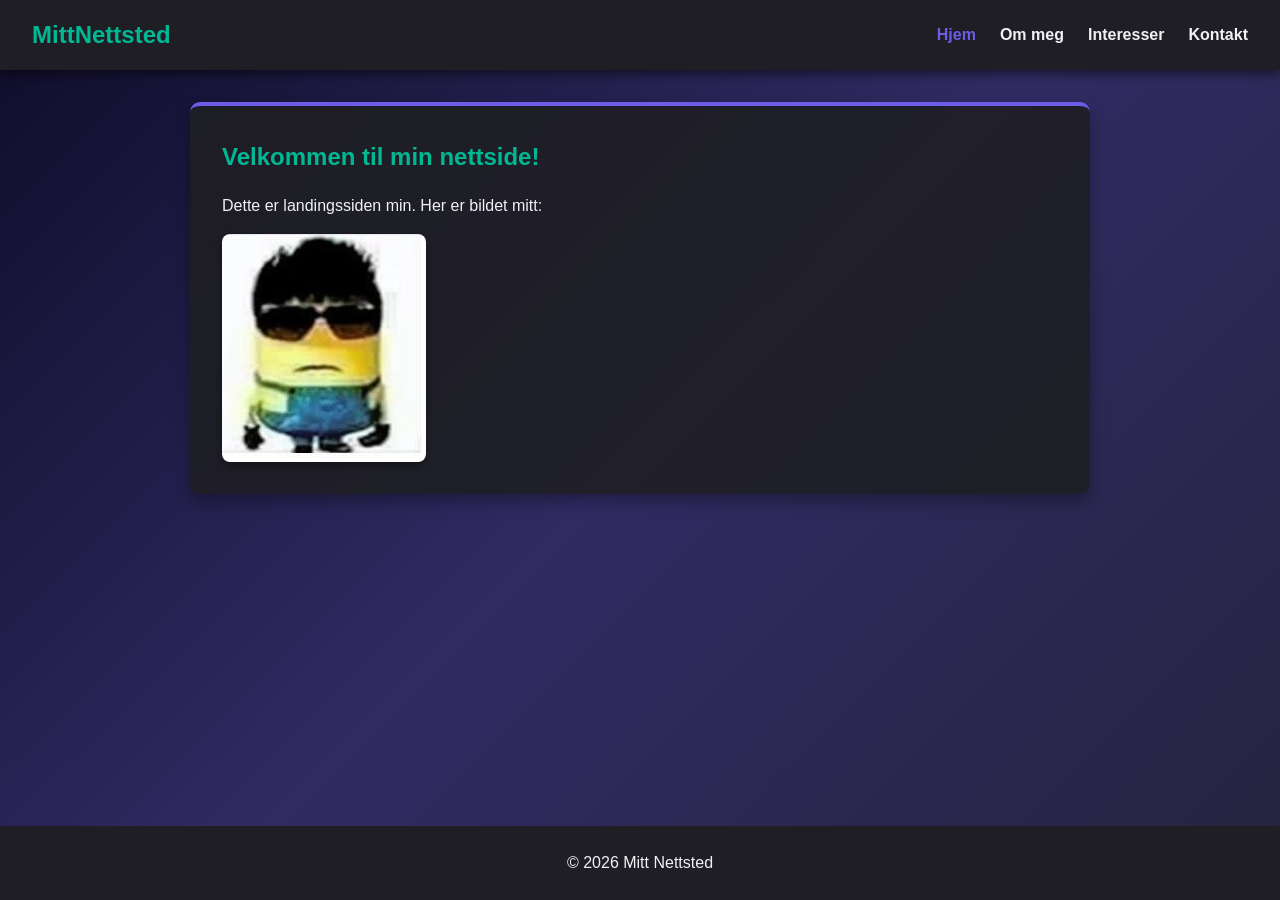
<file: index.html>
<!DOCTYPE html>
<html lang="no">
<head>
  <meta charset="UTF-8">
  <meta name="viewport" content="width=device-width, initial-scale=1.0">
  <title>Min Nettside - Hjem</title>
  <link rel="stylesheet" href="style.css">
</head>
<body>

  <header>
    <div class="logo">MittNettsted</div>
    <nav>
      <ul>
        <li><a href="index.html" class="aktiv">Hjem</a></li>
        <li><a href="om-meg.html">Om meg</a></li>
        <li><a href="intereser.html">Interesser</a></li>
        <li><a href="kontakt.html">Kontakt</a></li>
      </ul>
    </nav>
  </header>

  <main>
    <section class="seksjon">
      <h1>Velkommen til min nettside!</h1>
      <p>Dette er landingssiden min. Her er bildet mitt:</p>
      
      
      <img src="bilde.jpg" alt="Mitt bilde" class="responsive">
    </section>
  </main>

  <footer>
    <p>© 2026 Mitt Nettsted</p>
  </footer>

</body>
</html>
</file>
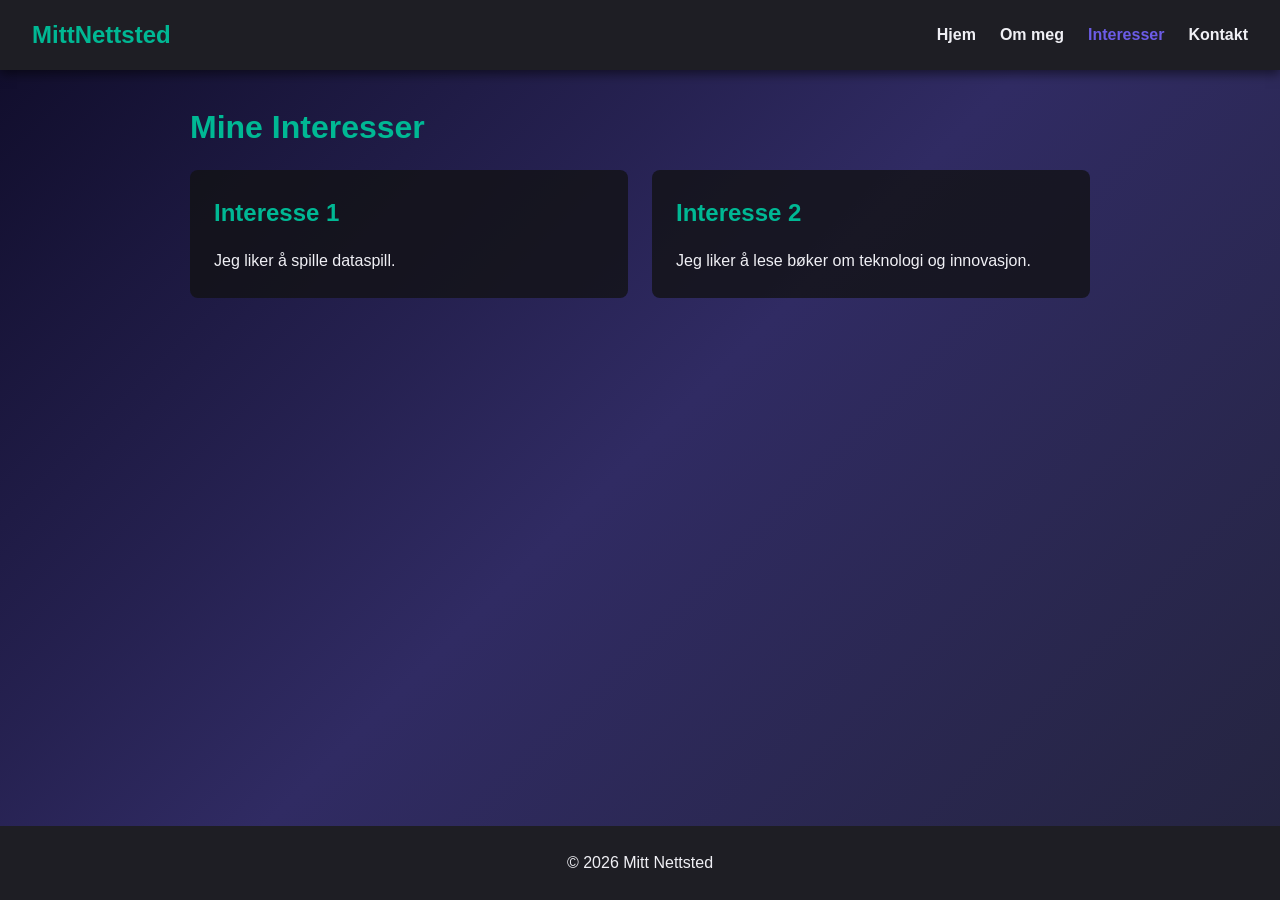
<file: intereser.html>
<!DOCTYPE html>
<html lang="no">
<head>
  <meta charset="UTF-8">
  <meta name="viewport" content="width=device-width, initial-scale=1.0">
  <title>Mine Interesser</title>
  <link rel="stylesheet" href="style.css">
</head>
<body>

  <header>
    <div class="logo">MittNettsted</div>
    <nav>
      <ul>
        <li><a href="index.html">Hjem</a></li>
        <li><a href="om-meg.html">Om meg</a></li>
        <li><a href="intereser.html" class="aktiv">Interesser</a></li>
        <li><a href="kontakt.html">Kontakt</a></li>
      </ul>
    </nav>
  </header>

  <main>
    <h1>Mine Interesser</h1>
    <div class="grid">
      <article class="kort">
        <h2>Interesse 1</h2>
        <p>Jeg liker å spille dataspill.</p>
      </article>
      <article class="kort">
        <h2>Interesse 2</h2>
        <p>Jeg liker å lese bøker om teknologi og innovasjon.</p>
      </article>
    </div>
  </main>

  <footer>
    <p>© 2026 Mitt Nettsted</p>
  </footer>

</body>
</html>
</file>
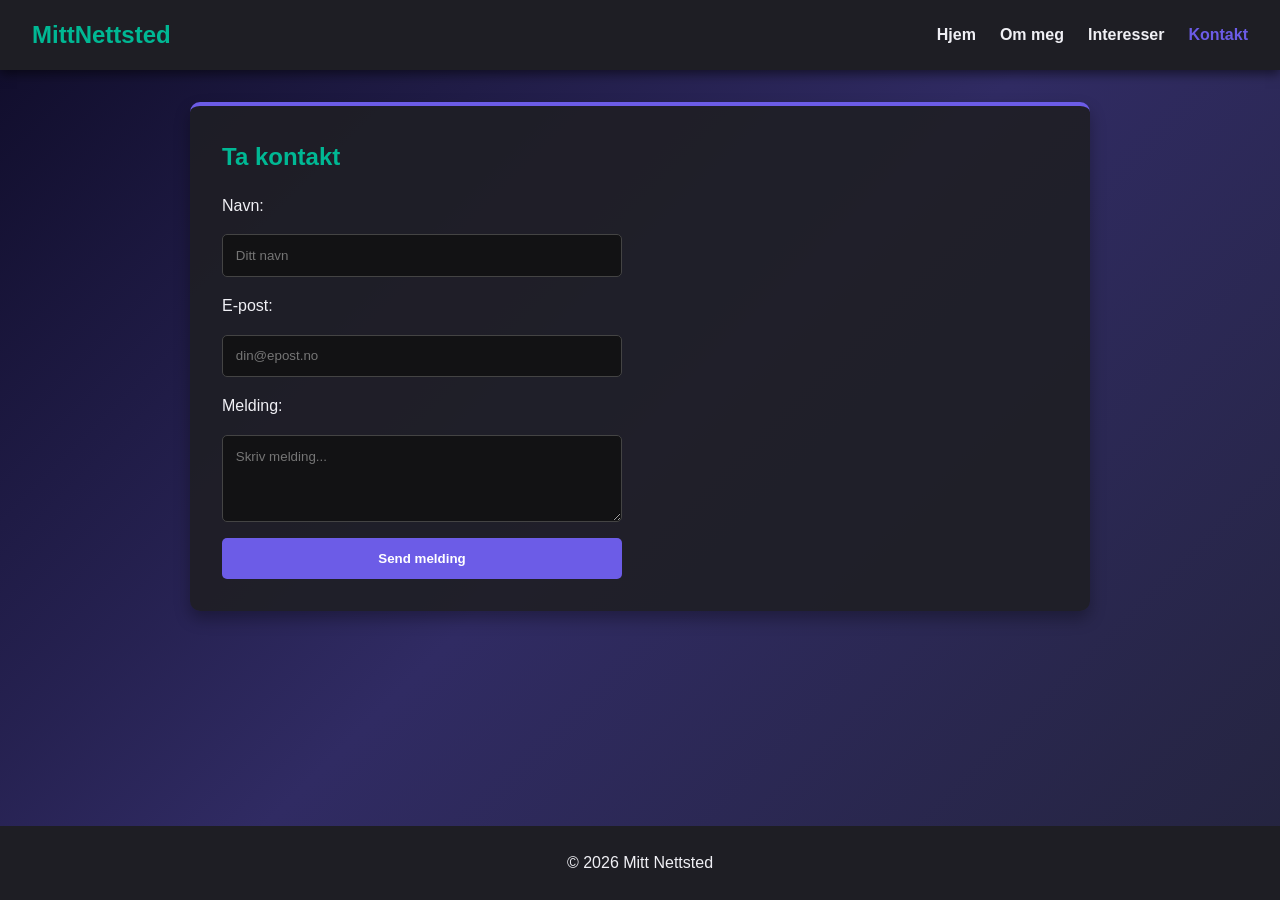
<file: kontakt.html>
<!DOCTYPE html>
<html lang="no">
<head>
  <meta charset="UTF-8">
  <meta name="viewport" content="width=device-width, initial-scale=1.0">
  <title>Kontakt</title>
  <link rel="stylesheet" href="style.css">
</head>
<body>

  <header>
    <div class="logo">MittNettsted</div>
    <nav>
      <ul>
        <li><a href="index.html">Hjem</a></li>
        <li><a href="om-meg.html">Om meg</a></li>
        <li><a href="interesser.html">Interesser</a></li>
        <li><a href="kontakt.html" class="aktiv">Kontakt</a></li>
      </ul>
    </nav>
  </header>

  <main>
    <section class="seksjon">
      <h1>Ta kontakt</h1>
      <form action="#" method="post">
        <label for="navn">Navn:</label>
        <input type="text" id="navn" name="navn" required placeholder="Ditt navn">

        <label for="epost">E-post:</label>
        <input type="email" id="epost" name="epost" required placeholder="din@epost.no">

        <label for="melding">Melding:</label>
        <textarea id="melding" name="melding" rows="4" required placeholder="Skriv melding..."></textarea>

        <button type="submit">Send melding</button>
      </form>
    </section>
  </main>

  <footer>
    <p>© 2026 Mitt Nettsted</p>
  </footer>

</body>
</html>
</file>
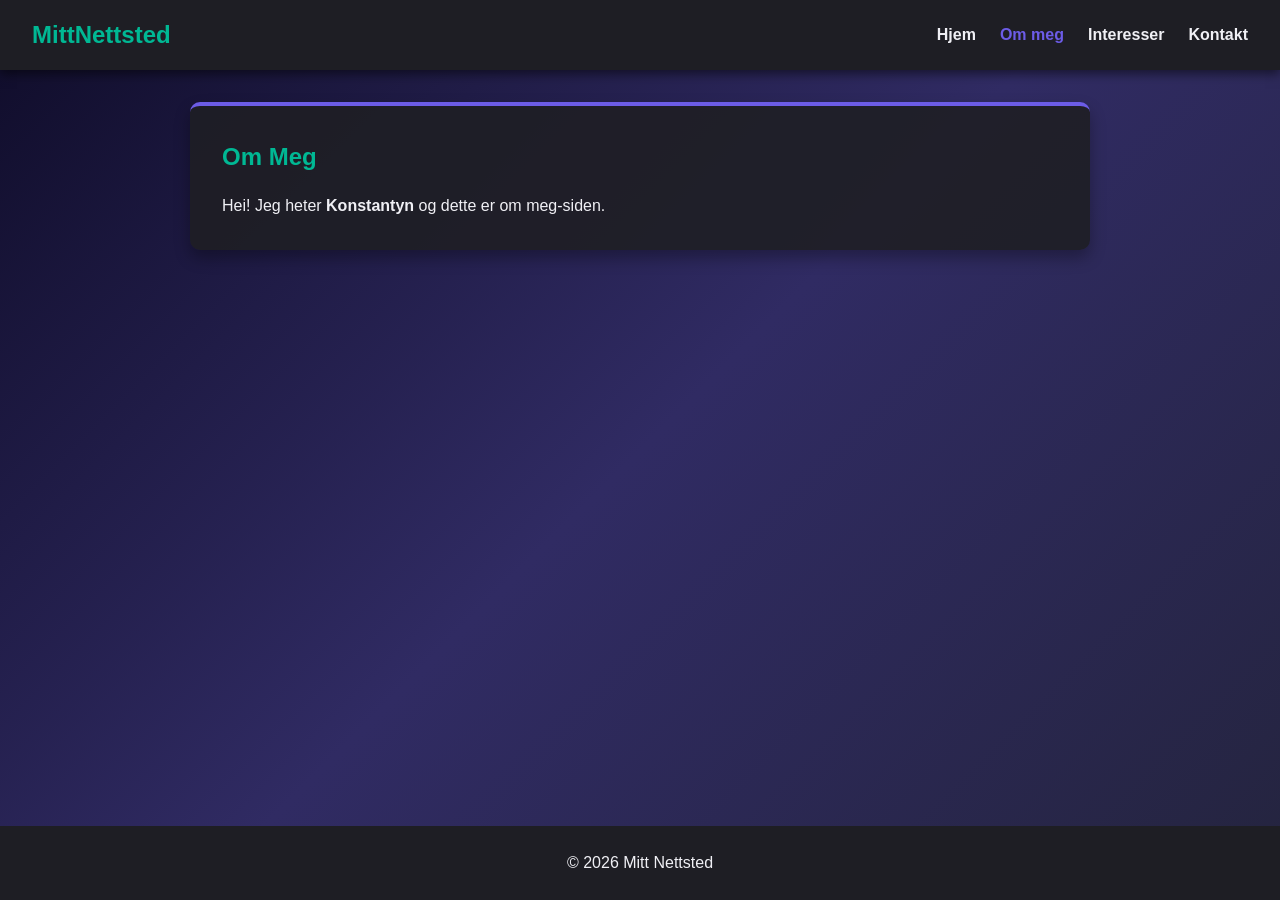
<file: om-meg.html>
<!DOCTYPE html>
<html lang="no">
<head>
  <meta charset="UTF-8">
  <meta name="viewport" content="width=device-width, initial-scale=1.0">
  <title>Om Meg</title>
  <link rel="stylesheet" href="style.css">
</head>
<body>

  <header>
    <div class="logo">MittNettsted</div>
    <nav>
      <ul>
        <li><a href="index.html">Hjem</a></li>
        <li><a href="om-meg.html" class="aktiv">Om meg</a></li>
        <li><a href="interesser.html">Interesser</a></li>
        <li><a href="kontakt.html">Kontakt</a></li>
      </ul>
    </nav>
  </header>

  <main>
    <section class="seksjon">
      <h1>Om Meg</h1>
      <p>Hei! Jeg heter <strong>Konstantyn</strong> og dette er om meg-siden.</p>
    </section>
  </main>

  <footer>
    <p>© 2026 Mitt Nettsted</p>
  </footer>

</body>
</html>
</file>
<file: style.css>
* {
  margin: 0;
  padding: 0;
  box-sizing: border-box;
}

:root {
  --kort-bg: rgba(30, 30, 36, 0.9);
  --tekst: #f0f0f5;
  --primar: #6c5ce7;
  --sekundar: #00b894;
}

body {
  
  background: linear-gradient(135deg, #0f0c29, #302b63, #24243e);
  background-attachment: fixed;
  background-size: cover;
  
  color: var(--tekst);
  font-family: 'Segoe UI', Tahoma, Geneva, Verdana, sans-serif;
  line-height: 1.6;
  min-height: 100vh;
  display: flex;
  flex-direction: column;
}


::-webkit-scrollbar {
  width: 10px;
}
::-webkit-scrollbar-track {
  background: #121214;
}
::-webkit-scrollbar-thumb {
  background: var(--primar);
  border-radius: 5px;
}
::-webkit-scrollbar-thumb:hover {
  background: var(--sekundar);
}


header {
  background-color: #1e1e24;
  padding: 1rem 2rem;
  display: flex;
  justify-content: space-between;
  align-items: center;
  flex-wrap: wrap;
  box-shadow: 0 4px 10px rgba(0,0,0,0.5);
}

.logo {
  font-size: 1.5rem;
  font-weight: bold;
  color: var(--sekundar);
}

nav ul {
  display: flex;
  list-style: none;
  gap: 1.5rem;
}

nav a {
  color: var(--tekst);
  text-decoration: none;
    font-weight: 600;
  transition: color 0.3s;
}

nav a:hover, nav a.aktiv {
  color: var(--primar);
}


main {
  max-width: 900px;
  width: 90%;
  margin: 2rem auto;
  flex: 1;
}

.seksjon {
  background-color: var(--kort-bg);
  padding: 2rem;
  border-radius: 10px;
  border-top: 4px solid var(--primar);
  box-shadow: 0 8px 16px rgba(0,0,0,0.3);
}

h1, h2 {
  margin-bottom: 1rem;
  color: var(--sekundar);
}


img.responsive {
  max-width: 100%;
  height: auto;
  border-radius: 8px;
  display: block;
  margin-top: 1rem;
  box-shadow: 0 4px 8px rgba(0,0,0,0.4);
}


.grid {
  display: grid;
  grid-template-columns: repeat(auto-fit, minmax(220px, 1fr));
  gap: 1.5rem;
  margin-top: 1rem;
}

.kort {
  background-color: rgba(18, 18, 20, 0.8);
  padding: 1.5rem;
  border-radius: 8px;
}


form {
  display: flex;
  flex-direction: column;
  gap: 1rem;
  max-width: 400px;
}

input, textarea, button {
  padding: 0.8rem;
  border-radius: 5px;
  border: 1px solid #444;
  background-color: #121214;
  color: var(--tekst);
  font-family: inherit;
}

button {
  background-color: var(--primar);
  color: white;
  font-weight: bold;
  cursor: pointer;
  border: none;
  transition: background 0.3s;
}

button:hover {
  background-color: var(--sekundar);
}


footer {
  text-align: center;
  padding: 1.5rem;
  background-color: #1e1e24;
  margin-top: 3rem;
}
</file>
